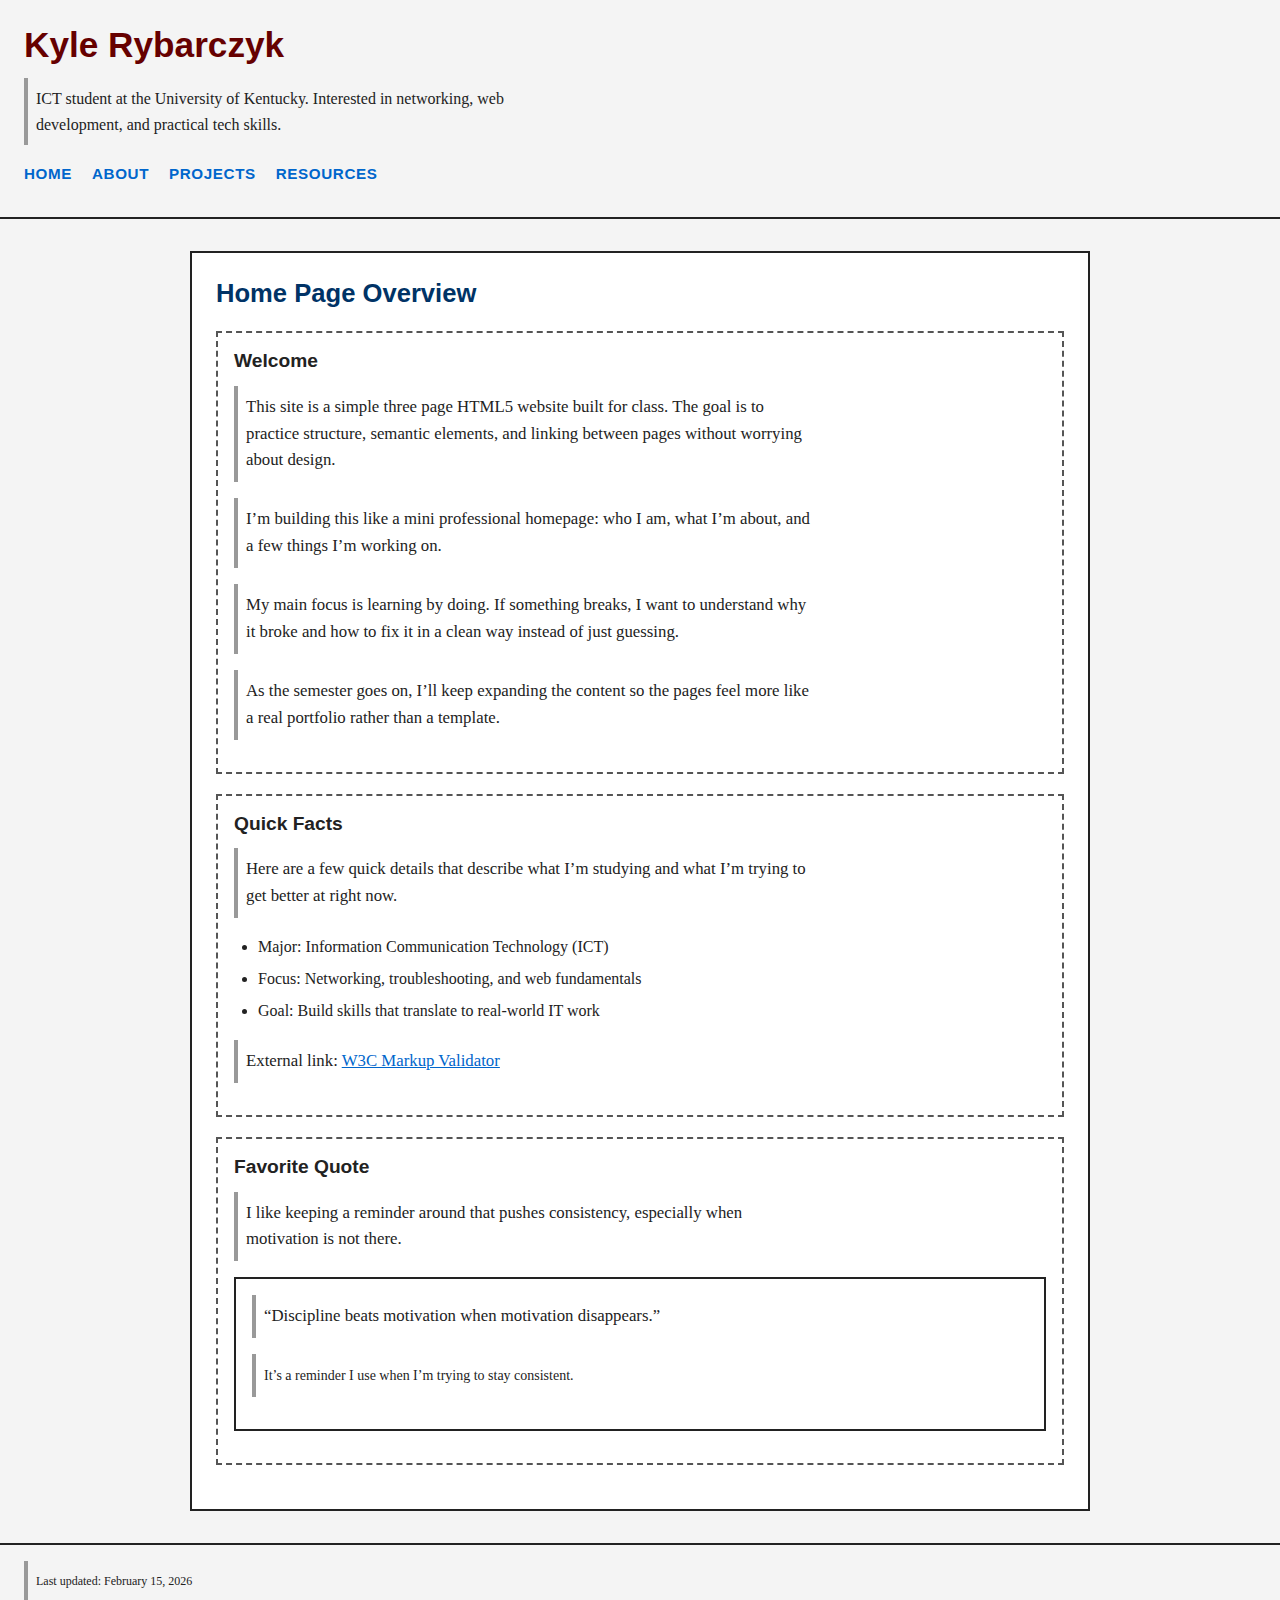
<file: index.html>
<!DOCTYPE html>
<html lang="en">
<head>
  <meta charset="UTF-8">
  <meta name="viewport" content="width=device-width, initial-scale=1.0">
  <meta name="description" content="Kyle Rybarczyk’s home page for a three-page semantic HTML5 class website.">
  <title>Kyle Rybarczyk | Home</title>
  <link rel="stylesheet" href="css/style.css">
</head>
<body>
  <header>
    <h1 id="intro">Kyle Rybarczyk</h1>
    <p>ICT student at the University of Kentucky. Interested in networking, web development, and practical tech skills.</p>

    <nav aria-label="Primary">
      <ul class="nav-links">
        <li><a href="./">Home</a></li>
        <li><a href="./about.html">About</a></li>
        <li><a href="./projects.html">Projects</a></li>
        <li><a href="./projects.html#resources">Resources</a></li>
      </ul>
    </nav>
  </header>

  <main>
    <article>
      <h2>Home Page Overview</h2>

      <section>
        <h3>Welcome</h3>
        <p>This site is a simple three page HTML5 website built for class. The goal is to practice structure, semantic elements, and linking between pages without worrying about design.</p>
        <p>I’m building this like a mini professional homepage: who I am, what I’m about, and a few things I’m working on.</p>
        <p>My main focus is learning by doing. If something breaks, I want to understand why it broke and how to fix it in a clean way instead of just guessing.</p>
        <p>As the semester goes on, I’ll keep expanding the content so the pages feel more like a real portfolio rather than a template.</p>
      </section>

      <section>
        <h3>Quick Facts</h3>
        <p>Here are a few quick details that describe what I’m studying and what I’m trying to get better at right now.</p>
        <ul>
          <li>Major: Information Communication Technology (ICT)</li>
          <li>Focus: Networking, troubleshooting, and web fundamentals</li>
          <li>Goal: Build skills that translate to real-world IT work</li>
        </ul>

        <p>
          External link:
          <a href="https://validator.w3.org/" target="_blank" rel="noopener noreferrer">W3C Markup Validator</a>
        </p>
      </section>

      <section>
        <h3>Favorite Quote</h3>
        <p>I like keeping a reminder around that pushes consistency, especially when motivation is not there.</p>
        <blockquote>
          <p><q>Discipline beats motivation when motivation disappears.</q></p>
          <p><small>It’s a reminder I use when I’m trying to stay consistent.</small></p>
        </blockquote>
      </section>
    </article>
  </main>

  <footer>
    <p><small>Last updated: <time datetime="2026-02-15">February 15, 2026</time></small></p>
  </footer>
</body>
</html>
</file>
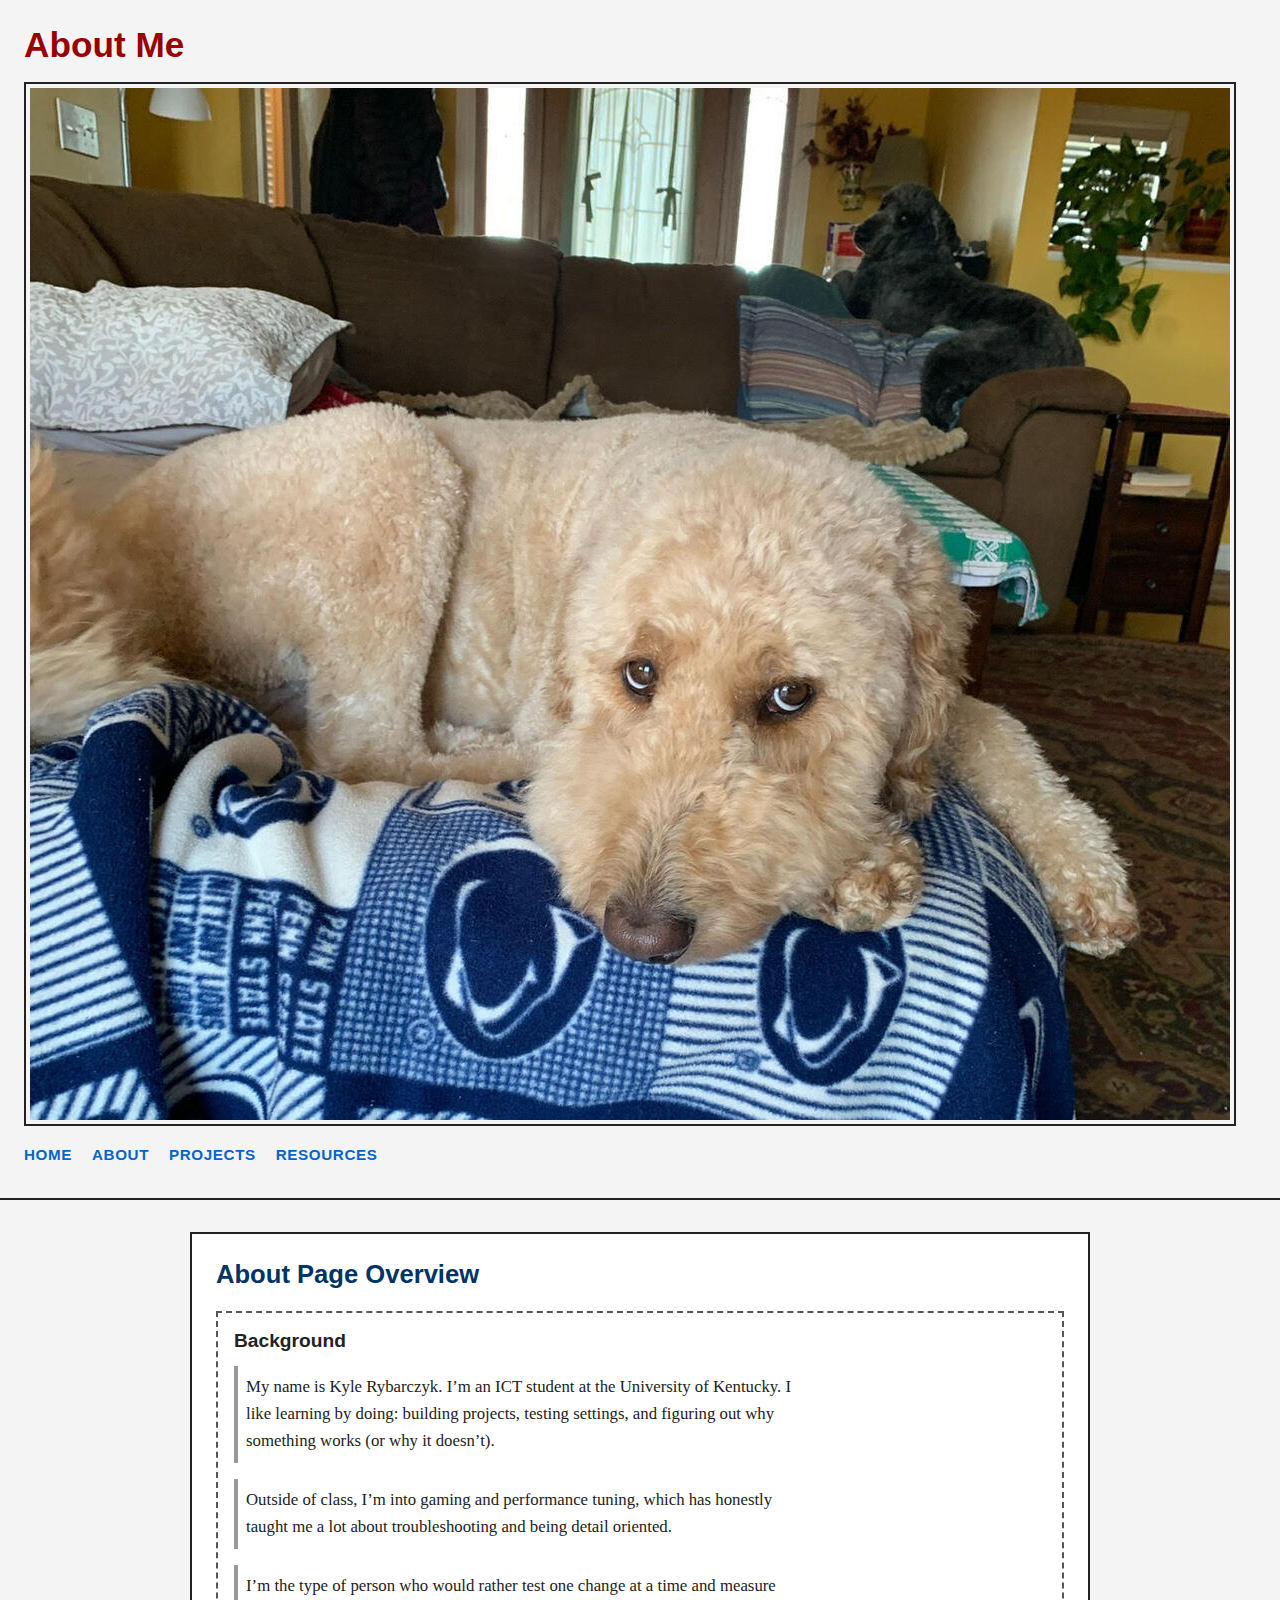
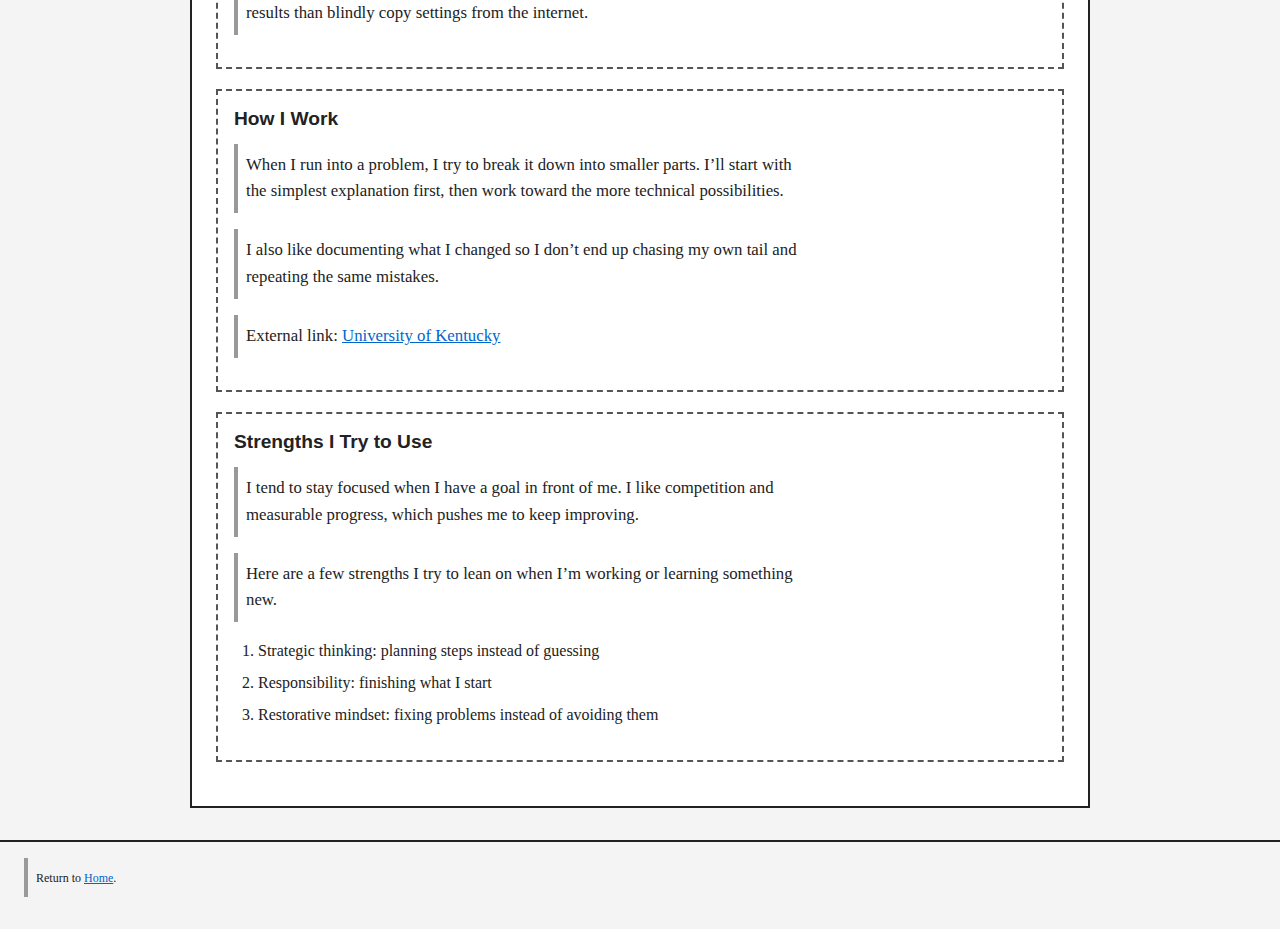
<file: about.html>
<!DOCTYPE html>
<html lang="en">
<head>
  <meta charset="UTF-8">
  <meta name="viewport" content="width=device-width, initial-scale=1.0">
  <meta name="description" content="About Kyle Rybarczyk, an ICT student at the University of Kentucky, including background and strengths.">
  <title>Kyle Rybarczyk | About</title>
  <link rel="stylesheet" href="css/style.css">
</head>
<body>
  <header>
    <h1>About Me</h1>

    <picture>
      <source srcset="media/kyle-1200.jpg" media="(min-width: 800px)">
      <source srcset="media/kyle-600.jpg" media="(max-width: 799px)">
      <img src="media/kyle-1200.jpg" alt="A picture of my two Goldendoodles on the couch">
    </picture>

    <nav aria-label="Primary">
      <ul class="nav-links">
        <li><a href="./">Home</a></li>
        <li><a href="./about.html">About</a></li>
        <li><a href="./projects.html">Projects</a></li>
        <li><a href="./projects.html#resources">Resources</a></li>
      </ul>
    </nav>
  </header>

  <main>
    <article>
      <h2>About Page Overview</h2>

      <section>
        <h3>Background</h3>
        <p>My name is Kyle Rybarczyk. I’m an ICT student at the University of Kentucky. I like learning by doing: building projects, testing settings, and figuring out why something works (or why it doesn’t).</p>
        <p>Outside of class, I’m into gaming and performance tuning, which has honestly taught me a lot about troubleshooting and being detail oriented.</p>
        <p>I’m the type of person who would rather test one change at a time and measure results than blindly copy settings from the internet.</p>
      </section>

      <section>
        <h3>How I Work</h3>
        <p>When I run into a problem, I try to break it down into smaller parts. I’ll start with the simplest explanation first, then work toward the more technical possibilities.</p>
        <p>I also like documenting what I changed so I don’t end up chasing my own tail and repeating the same mistakes.</p>

        <p>
          External link:
          <a href="https://www.uky.edu/" target="_blank" rel="noopener noreferrer">University of Kentucky</a>
        </p>
      </section>

      <section>
        <h3>Strengths I Try to Use</h3>
        <p>I tend to stay focused when I have a goal in front of me. I like competition and measurable progress, which pushes me to keep improving.</p>
        <p>Here are a few strengths I try to lean on when I’m working or learning something new.</p>
        <ol>
          <li>Strategic thinking: planning steps instead of guessing</li>
          <li>Responsibility: finishing what I start</li>
          <li>Restorative mindset: fixing problems instead of avoiding them</li>
        </ol>
      </section>
    </article>
  </main>

  <footer>
    <p><small>Return to <a href="./">Home</a>.</small></p>
  </footer>
</body>
</html>
</file>
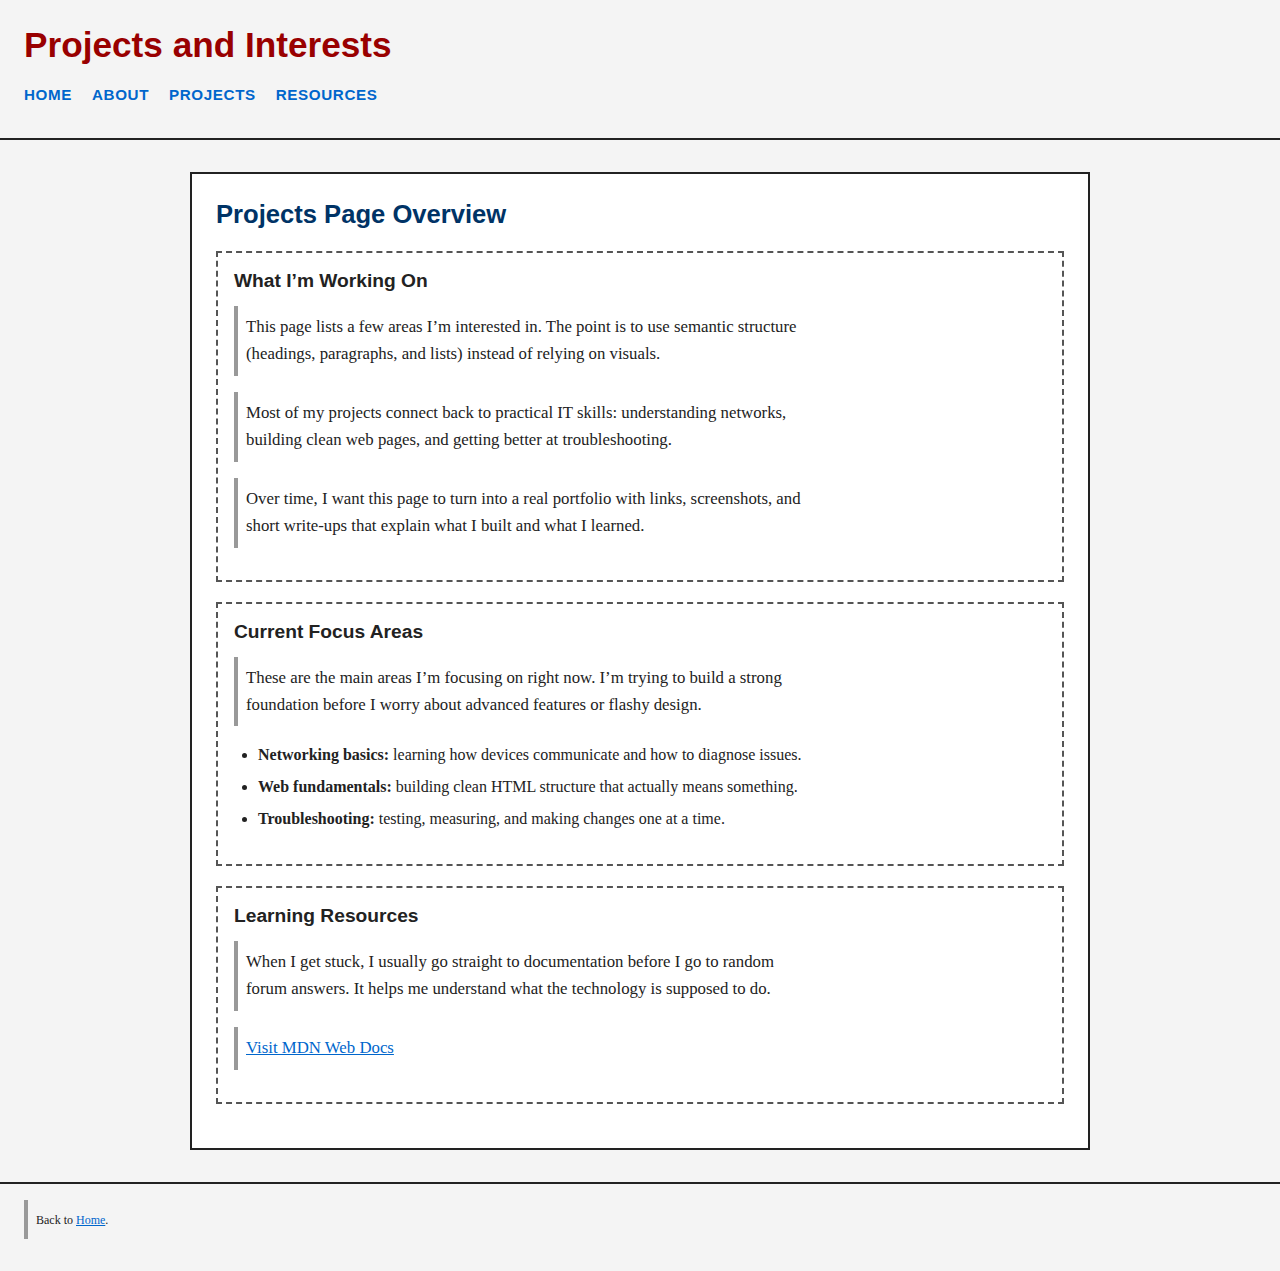
<file: projects.html>
<!DOCTYPE html>
<html lang="en">
<head>
  <meta charset="UTF-8">
  <meta name="viewport" content="width=device-width, initial-scale=1.0">
  <meta name="description" content="Kyle Rybarczyk’s projects and interests page focused on networking, web fundamentals, and troubleshooting.">
  <title>Kyle Rybarczyk | Projects</title>
  <link rel="stylesheet" href="css/style.css">
</head>
<body>
  <header>
    <h1>Projects and Interests</h1>

    <nav aria-label="Primary">
      <ul class="nav-links">
        <li><a href="./">Home</a></li>
        <li><a href="./about.html">About</a></li>
        <li><a href="./projects.html">Projects</a></li>
        <li><a href="./projects.html#resources">Resources</a></li>
      </ul>
    </nav>
  </header>

  <main>
    <article>
      <h2>Projects Page Overview</h2>

      <section>
        <h3>What I’m Working On</h3>
        <p>This page lists a few areas I’m interested in. The point is to use semantic structure (headings, paragraphs, and lists) instead of relying on visuals.</p>
        <p>Most of my projects connect back to practical IT skills: understanding networks, building clean web pages, and getting better at troubleshooting.</p>
        <p>Over time, I want this page to turn into a real portfolio with links, screenshots, and short write-ups that explain what I built and what I learned.</p>
      </section>

      <section>
        <h3>Current Focus Areas</h3>
        <p>These are the main areas I’m focusing on right now. I’m trying to build a strong foundation before I worry about advanced features or flashy design.</p>
        <ul>
          <li><strong>Networking basics:</strong> learning how devices communicate and how to diagnose issues.</li>
          <li><strong>Web fundamentals:</strong> building clean HTML structure that actually means something.</li>
          <li><strong>Troubleshooting:</strong> testing, measuring, and making changes one at a time.</li>
        </ul>
      </section>

      <section id="resources">
        <h3>Learning Resources</h3>
        <p>When I get stuck, I usually go straight to documentation before I go to random forum answers. It helps me understand what the technology is supposed to do.</p>
        <p>
          <a href="https://developer.mozilla.org/" target="_blank" rel="noopener noreferrer" title="MDN Web Docs">
            Visit MDN Web Docs
          </a>
        </p>
      </section>
    </article>
  </main>

  <footer>
    <p><small>Back to <a href="./">Home</a>.</small></p>
  </footer>
</body>
</html>
</file>
<file: css/style.css>
/* =========================
   Base / Type Selectors
   ========================= */

*,
*::before,
*::after {
  box-sizing: border-box; /* makes width/padding/border predictable */
}

html {
  font-size: 100%;
}

body {
  background-color: #f4f4f4;     /* light gray background */
  color: #222222;                /* dark readable text */
  font-family: Georgia, "Times New Roman", serif;
  font-size: 1rem;               /* relative unit */
  margin: 0;                     /* deliberate reset */
  line-height: 1.6;
  text-align: left;
}

h1,
h2,
h3,
.nav-links a {
  font-family: Arial, Helvetica, sans-serif;
}

h1 {
  color: #990000;                /* deep red for main heading */
  font-size: 2.2rem;
  font-weight: 700;
  line-height: 1.2;
  margin: 0 0 0.75rem 0;
}

h2 {
  color: #003366;                /* dark blue section headings */
  font-size: 1.6rem;
  font-weight: 700;
  line-height: 1.3;
  margin: 0 0 1rem 0;
}

h3 {
  color: #222222;
  font-size: 1.2rem;
  font-weight: 600;
  line-height: 1.3;
  margin: 0 0 0.75rem 0;
}

/* =========================
   Nav (Class selector)
   ========================= */

.nav-links {
  list-style: none;
  padding: 0;                    /* box-model choice */
  margin: 1rem 0 0 0;            /* box-model choice */
}

.nav-links li {
  display: inline-block;
  margin-right: 1rem;            /* spacing between link boxes */
}

.nav-links a {
  color: #0066cc;                /* blue navigation links */
  text-decoration: none;
  font-size: 0.95rem;
  font-weight: 700;
  text-transform: uppercase;
  letter-spacing: 0.04em;
  padding: 0.25rem 0;            /* padding increases clickable box */
  border-bottom: 2px solid transparent;
}

.nav-links a:hover,
.nav-links a:focus {
  border-bottom-color: #0066cc;
  text-decoration: underline;
}

/* =========================
   ID Selector
   ========================= */

#intro {
  color: #660000;                /* slightly darker red on homepage title */
  font-weight: 600;
}

/* =========================
   Box Model Layout (REQUIRED)
   ========================= */

/* Header is a box too */
header {
  padding: 1.5rem;               /* uses rem */
  border-bottom: 2px solid #222222;
}

/* (C) Center main with width + margin:auto */
main {
  width: min(900px, 92%);
  margin: 2rem auto;             /* centers horizontally */
  padding: 1.5rem;               /* uses rem */
  border: 2px solid #222222;
  background-color: #ffffff;
}

/* (B) Style sections as intentional boxes */
section {
  margin: 1.25rem 0;             /* outside spacing between sections */
  padding: 1rem;                 /* inside spacing for content */
  border: 2px dashed #555555;
}

/* (B) Style paragraphs as boxes */
p {
  margin: 0 0 1rem 0;
  padding: 0.5rem;
  border-left: 4px solid #999999;
  max-width: 70ch;
}

/* Your existing descendant selector idea (kept) */
article p {
  font-size: 1.05em;             /* relative to parent font size */
}

/* Lists */
ul,
ol {
  margin: 0 0 1rem 0;
  padding-left: 1.5rem;
}

li {
  margin-bottom: 0.4rem;
}

/* General links */
a {
  color: #0066cc;
}

a:hover,
a:focus {
  text-decoration: none;
}

/* Semantic text elements */
strong {
  font-weight: 700;
}

em {
  font-style: italic;
}

i {
  font-style: italic;
}

cite {
  font-style: italic;
}

/* Picture/img box (about page) */
picture img {
  display: block;
  max-width: 100%;
  height: auto;
  margin: 1rem 0;
  padding: 0.25rem;
  border: 2px solid #222222;
}

/* Quote box (index page) */
blockquote {
  margin: 1rem 0;
  padding: 1rem;
  border: 2px solid #222222;
  background-color: #ffffff;
  line-height: 1.6;
}

/* Code styling if applicable */
code,
pre {
  font-family: "Courier New", Courier, monospace;
  font-size: 0.95rem;
}

pre {
  overflow-x: auto;
  line-height: 1.5;
}

/* Footer box */
footer {
  padding: 1rem 1.5rem;
  border-top: 2px solid #222222;
  font-size: 0.9rem;
}

/* =========================
   (D) Nested box-sizing Demo
   ========================= */

.nested-demo {
  margin-top: 1.5rem;
  padding: 1rem;
  border: 2px solid #222222;
  background-color: #ffffff;
}

.nested-demo .child-default {
  width: 100%;
  padding: 1rem;
  border: 2px solid #222222;
  margin-bottom: 1rem;
  /* IMPORTANT: no box-sizing here, so padding can cause overflow */
  box-sizing: content-box;
}

.nested-demo .child-borderbox {
  width: 100%;
  padding: 1rem;
  border: 2px solid #222222;
  box-sizing: border-box; /* fix: padding/border stays inside the width */
}
</file>
